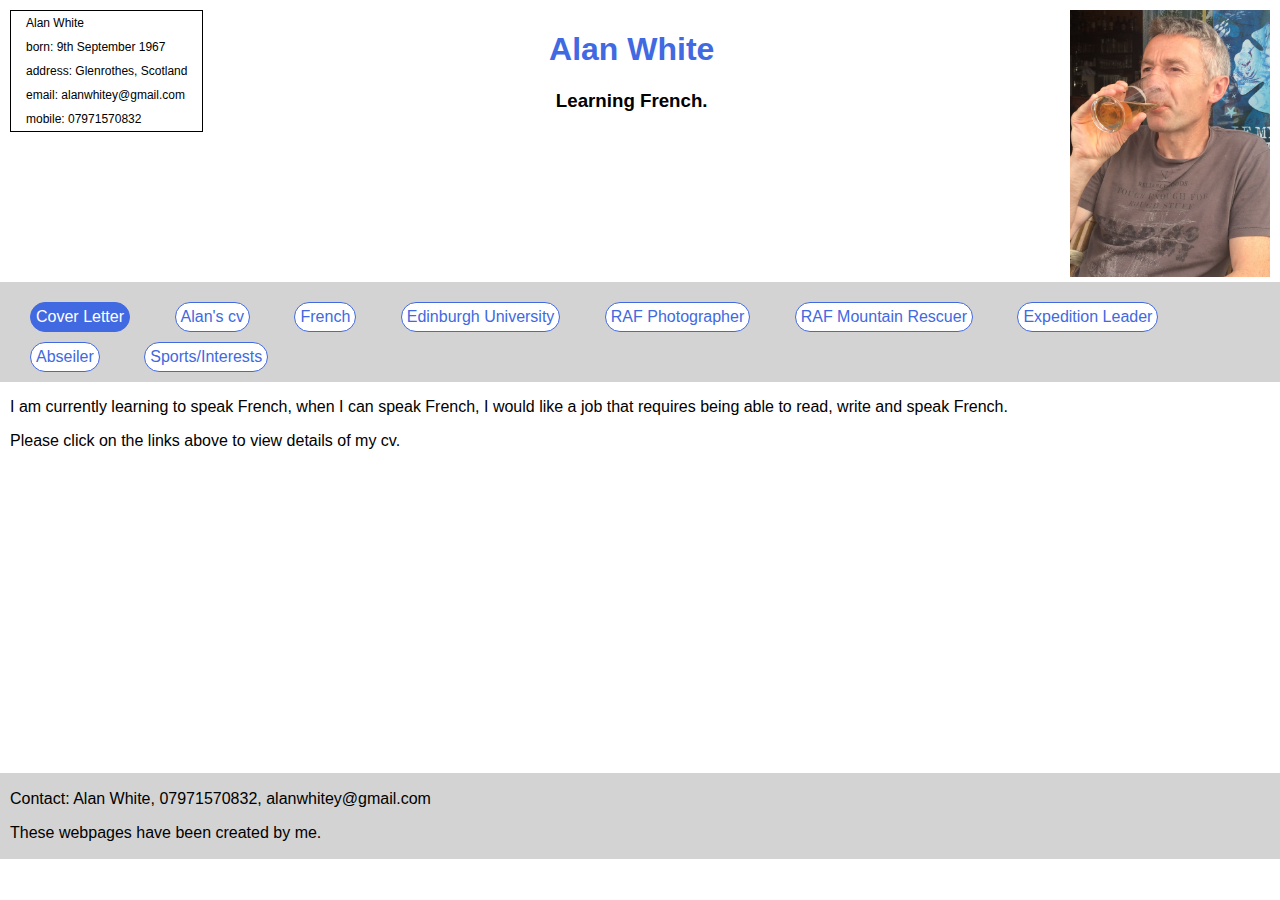
<file: index.html>
<!DOCTYPE html>
<html>

<head>
  <title>Alan's cv, Covering Letter</title>
  <link rel="stylesheet" type="text/css" href="alancv.css">
  <style>
  </style>
  <script>The *script* element is used to define client-side JavaScripts.</script>
  <base https://alan-white.github.io/CV/index.html/>
  <meta charset="UTF-8">
  <meta name="description" content="Alan's cv">
  <meta name="keywords" content="">
  <meta name="author" content="Alan White">
  <meta name="viewport" content="width=device-width, initial-scale=1.0">
  <meta http-equiv="refresh" content="30">
</head>

<body>

<header>
  <ul>
    <li>Alan White</li>
    <li>born: 9th September 1967</li>
    <li>address: Glenrothes, Scotland</li>
    <li>email: alanwhitey@gmail.com</li>
    <li>mobile: 07971570832</li>
  </ul>

  <img src="alanphoto.jpg" alt="photo of Alan" style="width:200px; height:auto;"/>

  <h1>Alan White</h1>

  <h3>Learning French.</h3>

</header>


  <nav>
    <a class="active" href="index.html" target="_self">Cover Letter</a>
    <a href="alancv.html" target="_self">Alan's cv</a>
    <a href="french.html" target="_self">French</a>
    <a href="EdinburghUniversity.html" target="_self">Edinburgh University</a>
    <a href="RAFPhotographer.html" target="_self">RAF Photographer</a>
    <a href="RAFMRT.html" target="_self">RAF Mountain Rescuer</a>
    <a href="ExpeditionLeader.html" target="_self">Expedition Leader</a>
    <a href="abseiler.html" target="_self">Abseiler</a>
    <a href="SportsInterests.html" target="_self">Sports/Interests</a>
  </nav>

<p>I am currently learning to speak French, when I can speak French, I would like a job that requires being able to read, write and speak French.</p>
<p style="height:325px;">Please click on the links above to view details of my cv. </p>

<footer>
  <p>Contact: Alan White, 07971570832, alanwhitey@gmail.com</p>
  <p> These webpages have been created by me.</p>
</footer>
</body>
</html>
</file>
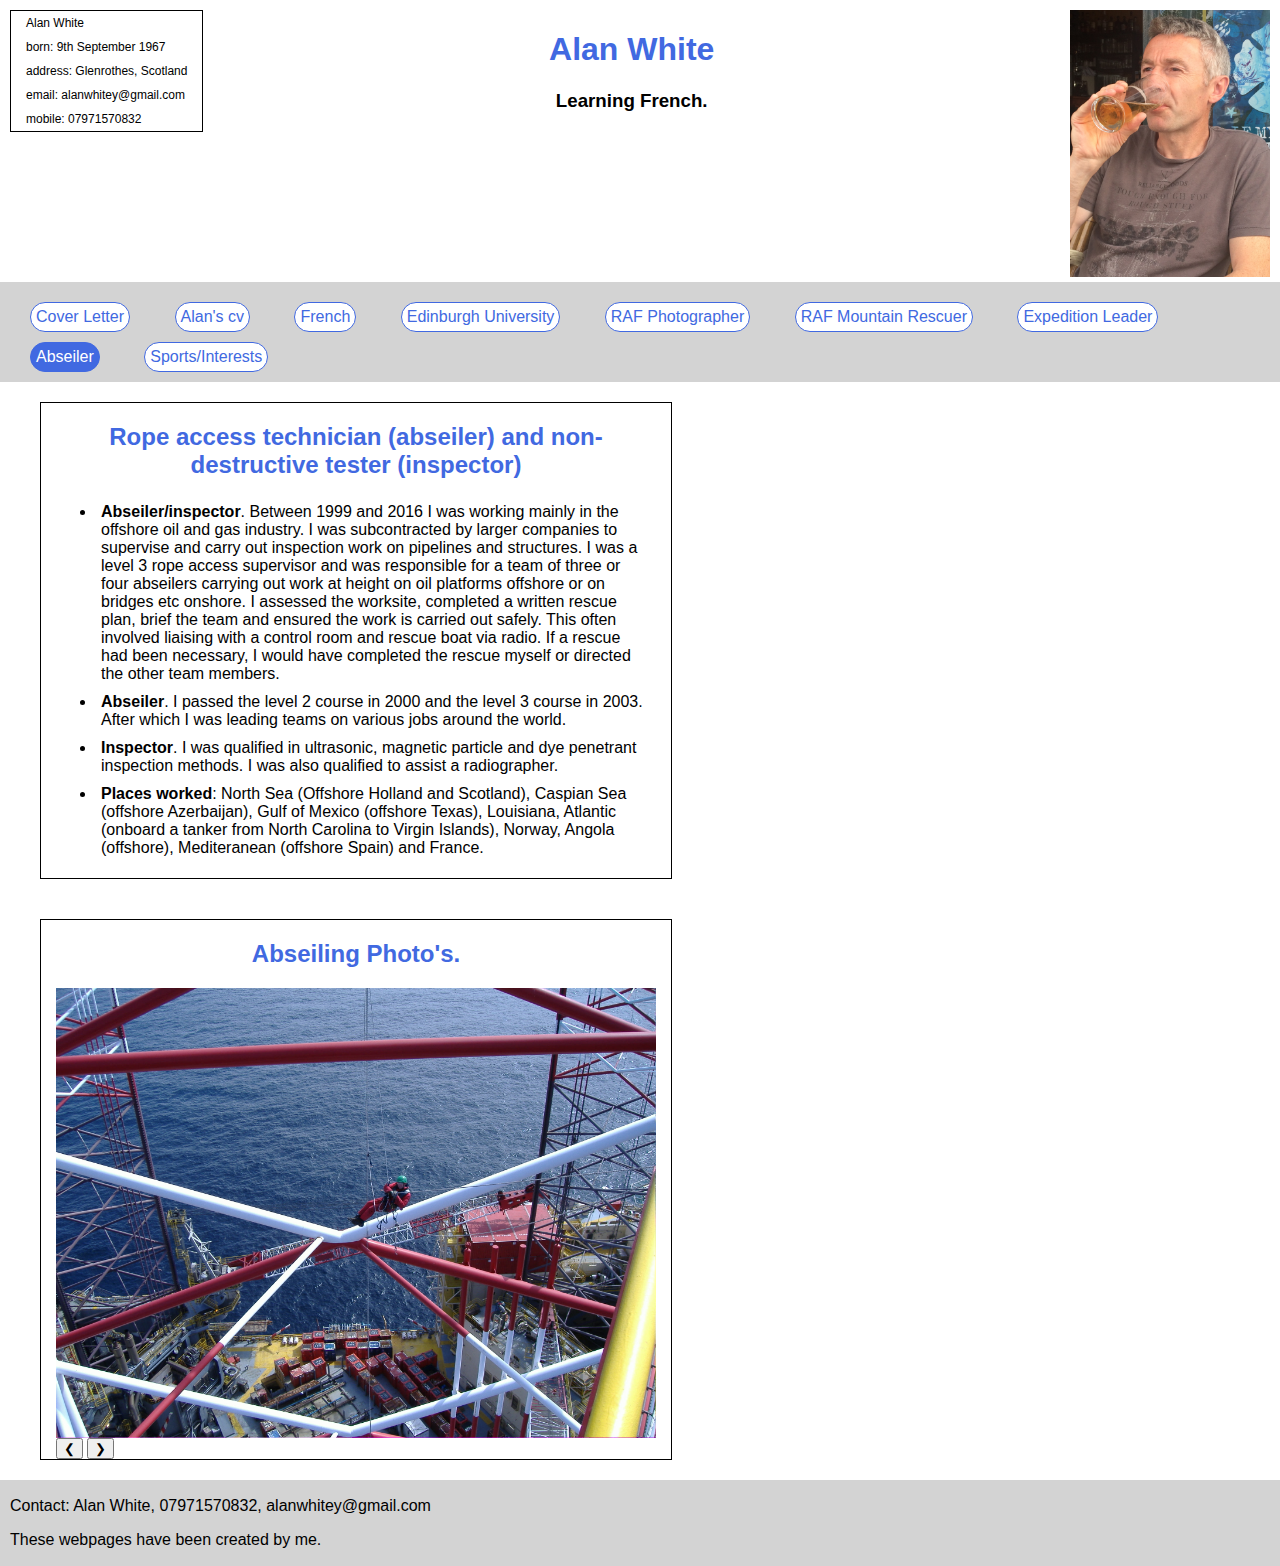
<file: abseiler.html>
<!DOCTYPE html>
<html>

<head>
  <title>Alan's cv, Abseiler</title>
  <link rel="stylesheet" type="text/css" href="alancv.css">
  <style>
  </style>
  <script>The *script* element is used to define client-side JavaScripts.</script>
  <base https://alan-white.github.io/CV/index.html/>
  <meta charset="UTF-8">
  <meta name="description" content="Alan's cv">
  <meta name="keywords" content="">
  <meta name="author" content="Alan White">
  <meta name="viewport" content="width=device-width, initial-scale=1.0">
  <meta http-equiv="refresh" content="30">
</head>

<body>

<header>
  <ul>
    <li>Alan White</li>
    <li>born: 9th September 1967</li>
    <li>address: Glenrothes, Scotland</li>
    <li>email: alanwhitey@gmail.com</li>
    <li>mobile: 07971570832</li>
  </ul>

  <img src="alanphoto.jpg" alt="photo of Alan" style="width:200px; height:auto;"/>

  <h1>Alan White</h1>

  <h3>Learning French.</h3>

</header>


  <nav>
    <a href="index.html" target="_self">Cover Letter</a>
    <a href="alancv.html" target="_self">Alan's cv</a>
    <a href="french.html" target="_self">French</a>
    <a href="EdinburghUniversity.html" target="_self">Edinburgh University</a>
    <a href="RAFPhotographer.html" target="_self">RAF Photographer</a>
    <a href="RAFMRT.html" target="_self">RAF Mountain Rescuer</a>
    <a href="ExpeditionLeader.html" target="_self">Expedition Leader</a>
    <a class="active" href="abseiler.html" target="_self">Abseiler</a>
    <a href="SportsInterests.html" target="_self">Sports/Interests</a>
  </nav>

<div class=rwd>
<h2>Rope access technician (abseiler) and non-destructive tester (inspector)</h2>

  <ul>
    <li><b>Abseiler/inspector</b>.  Between 1999 and 2016 I was working mainly in the offshore oil and gas industry.  I was subcontracted by larger companies to supervise and carry out inspection work on pipelines and structures.
I was a level 3 rope access supervisor and was responsible for a team of three or four abseilers carrying out work at height on oil platforms offshore or on bridges etc onshore.  I assessed the worksite, completed a written rescue plan, brief the team and ensured the work is carried out safely.  This often involved liaising with a control room and rescue boat via radio.  If a rescue had been necessary, I would have completed the rescue myself or directed the other team members.</li>
    <li><b>Abseiler</b>.  I passed the level 2 course in 2000 and the level 3 course in 2003.  After which I was leading teams on various jobs around the world.</li>
    <li><b>Inspector</b>. I was qualified in ultrasonic, magnetic particle and dye penetrant inspection methods.  I was also qualified to assist a radiographer.</li>
    <li><b>Places worked</b>: North Sea (Offshore Holland and Scotland), Caspian Sea (offshore Azerbaijan), Gulf of Mexico (offshore Texas), Louisiana, Atlantic (onboard a tanker from North Carolina to Virgin Islands), Norway, Angola (offshore), Mediteranean (offshore Spain) and France.</li>
  </ul>
</div>

<div class=rwd>
<h2>Abseiling Photo's.</h2>

<div>
  <img class="mySlides" src="abs1.jpg" style="width:100%">
  <img class="mySlides" src="abs2.jpg" style="width:100%">
  <img class="mySlides" src="abs3.jpg" style="width:100%">
  <img class="mySlides" src="abs4.jpg" style="width:100%">
  <img class="mySlides" src="abs5.jpg" style="width:100%">

  <button class="w3-button w3-black w3-display-left" onclick="plusDivs(-1)">&#10094;</button>
  <button class="w3-button w3-black w3-display-right" onclick="plusDivs(1)">&#10095;</button>
</div>

<script>
var slideIndex = 1;
showDivs(slideIndex);

function plusDivs(n) {
  showDivs(slideIndex += n);
}

function showDivs(n) {
  var i;
  var x = document.getElementsByClassName("mySlides");
  if (n > x.length) {slideIndex = 1}
  if (n < 1) {slideIndex = x.length}
  for (i = 0; i < x.length; i++) {
     x[i].style.display = "none";
  }
  x[slideIndex-1].style.display = "block";
}
</script>
</div>

<footer>
  <p>Contact: Alan White, 07971570832, alanwhitey@gmail.com</p>
  <p> These webpages have been created by me.</p>
</footer>
</body>
</html>
</file>
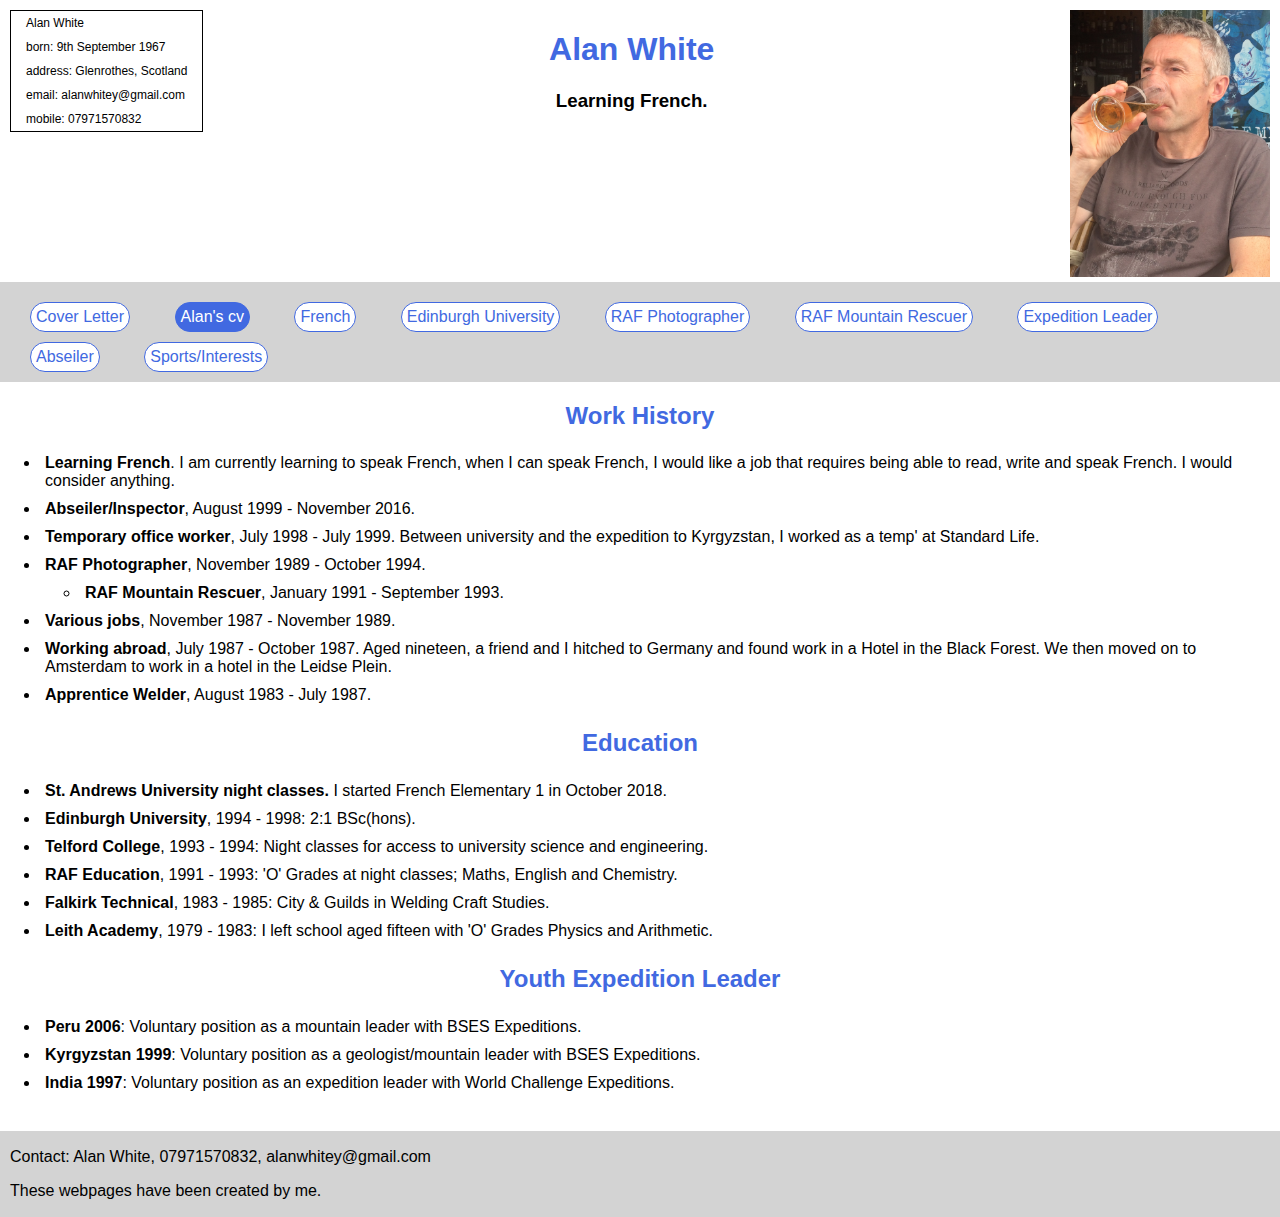
<file: alancv.html>
<!DOCTYPE html>
<html>

<head>
  <title>Alan's cv</title>
  <link rel="stylesheet" type="text/css" href="alancv.css">
  <style>
  </style>
  <script>The *script* element is used to define client-side JavaScripts.</script>
  <base https://alan-white.github.io/CV/index.html/>
  <meta charset="UTF-8">
  <meta name="description" content="Alan's cv">
  <meta name="keywords" content="">
  <meta name="author" content="Alan White">
  <meta name="viewport" content="width=device-width, initial-scale=1.0">
  <meta http-equiv="refresh" content="30">
</head>

<body>

<header>
  <ul>
    <li>Alan White</li>
    <li>born: 9th September 1967</li>
    <li>address: Glenrothes, Scotland</li>
    <li>email: alanwhitey@gmail.com</li>
    <li>mobile: 07971570832</li>
  </ul>

  <img src="alanphoto.jpg" alt="photo of Alan" style="width:200px; height:auto;"/>

  <h1>Alan White</h1>

  <h3>Learning French.</h3>

</header>


  <nav>
    <a href="index.html" target="_self">Cover Letter</a>
    <a class="active" href="alancv.html" target="_self">Alan's cv</a>
    <a href="french.html" target="_self">French</a>
    <a href="EdinburghUniversity.html" target="_self">Edinburgh University</a>
    <a href="RAFPhotographer.html" target="_self">RAF Photographer</a>
    <a href="RAFMRT.html" target="_self">RAF Mountain Rescuer</a>
    <a href="ExpeditionLeader.html" target="_self">Expedition Leader</a>
    <a href="abseiler.html" target="_self">Abseiler</a>
    <a href="SportsInterests.html" target="_self">Sports/Interests</a>
  </nav>

<h2>Work History</h2>

  <ul>
    <li><b>Learning French</b>. I am currently learning to speak French, when I can speak French, I would like a job that requires being able to read, write and speak French. I would consider anything.</li>
    <li><b>Abseiler/Inspector</b>, August 1999 - November 2016.</li>
    <li><b>Temporary office worker</b>, July 1998 - July 1999.  Between university and the expedition to Kyrgyzstan, I worked as a temp' at Standard Life.</li>
    <li><b>RAF Photographer</b>, November 1989 - October 1994.</li>
      <ul>
        <li><b>RAF Mountain Rescuer</b>, January 1991 - September 1993.</li>
      </ul>
    <li><b>Various jobs</b>, November 1987 - November 1989.</li>
    <li><b>Working abroad</b>, July 1987 - October 1987. Aged nineteen, a friend and I hitched to Germany and found work in a Hotel in the Black Forest.  We then moved on to Amsterdam to work in a hotel in the Leidse Plein.</li>
    <li><b>Apprentice Welder</b>, August 1983 - July 1987.</li>
  </ul>

<h2>Education</h2>

  <ul>
    <li><b>St. Andrews University night classes.</b> I started French Elementary 1 in October 2018.</li>
    <li><b>Edinburgh University</b>, 1994 - 1998: 2:1 BSc(hons).</li>
    <li><b>Telford College</b>, 1993 - 1994: Night classes for access to university science and engineering.</li>
    <li><b>RAF Education</b>, 1991 - 1993: 'O' Grades at night classes; Maths, English and Chemistry.</li>
    <li><b>Falkirk Technical</b>, 1983 - 1985: City & Guilds in Welding Craft Studies.</li>
    <li><b>Leith Academy</b>, 1979 - 1983:  I left school aged fifteen with 'O' Grades Physics and Arithmetic.</li>
  </ul>

<h2>Youth Expedition Leader</h2>

  <ul>
    <li><b>Peru 2006</b>: Voluntary position as a mountain leader with BSES Expeditions.</li>
    <li><b>Kyrgyzstan 1999</b>: Voluntary position as a geologist/mountain leader with BSES Expeditions.</li>
    <li><b>India 1997</b>: Voluntary position as an expedition leader with World Challenge Expeditions.</li>
  </ul>

<br/>

<footer>
  <p>Contact: Alan White, 07971570832, alanwhitey@gmail.com</p>
  <p> These webpages have been created by me.</p>
</footer>
</body>
</html>
</file>
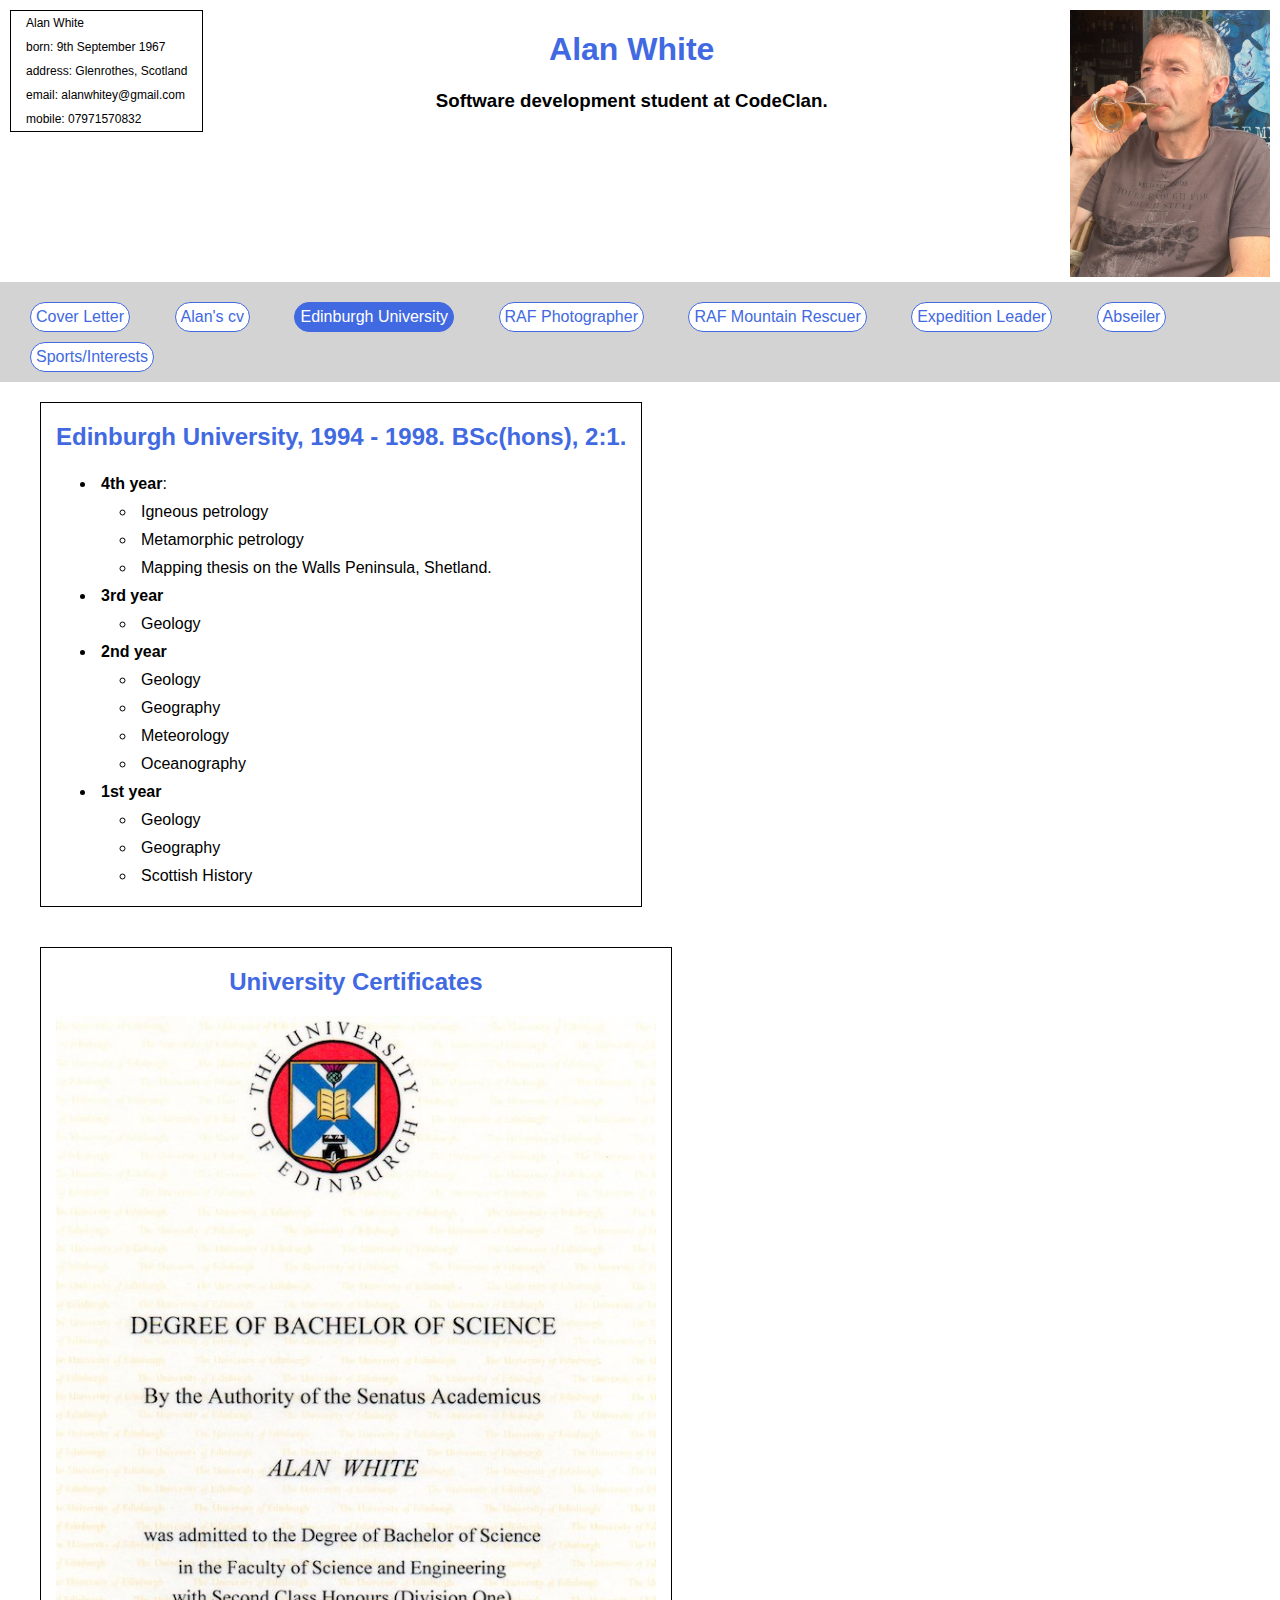
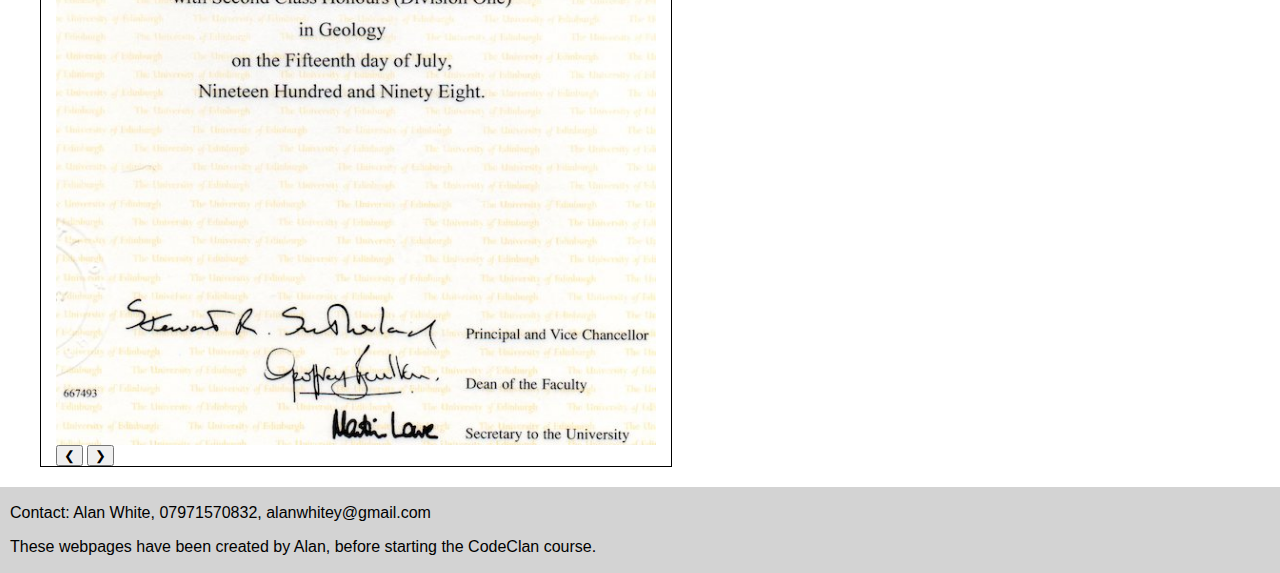
<file: EdinburghUniversity.html>
<!DOCTYPE html>
<html>

<head>
  <title>Alan's cv, Edinburgh University</title>
  <link rel="stylesheet" type="text/css" href="alancv.css">
  <style>

  </style>
  <script>The *script* element is used to define client-side JavaScripts.</script>
  <base https://alan-white.github.io/CV/index.html/>
  <meta charset="UTF-8">
  <meta name="description" content="Alan's cv / Edinburgh University">
  <meta name="keywords" content="HTML,CSS,XML,JavaScript,Alan">
  <meta name="author" content="Alan White">
  <meta name="viewport" content="width=device-width, initial-scale=1.0">
  <meta http-equiv="refresh" content="30">
</head>

<body>

<header>
  <ul>
    <li>Alan White</li>
    <li>born: 9th September 1967</li>
    <li>address: Glenrothes, Scotland</li>
    <li>email: alanwhitey@gmail.com</li>
    <li>mobile: 07971570832</li>
  </ul>

  <img src="alanphoto.jpg" alt="photo of Alan" style="width:200px; height:auto;"/>

  <h1>Alan White</h1>

  <h3>Software development student at CodeClan.</h3>

</header>


<nav>
    <a href="index.html" target="_self">Cover Letter</a>
    <a href="alancv.html" target="_self">Alan's cv</a>
    <a class="active" href="EdinburghUniversity.html" target="_self">Edinburgh University</a>
    <a href="RAFPhotographer.html" target="_self">RAF Photographer</a>
    <a href="RAFMRT.html" target="_self">RAF Mountain Rescuer</a>
    <a href="ExpeditionLeader.html" target="_self">Expedition Leader</a>
    <a href="abseiler.html" target="_self">Abseiler</a>
    <a href="SportsInterests.html" target="_self">Sports/Interests</a>

</nav>

<div class=rwd>
<h2>Edinburgh University, 1994 - 1998.  BSc(hons), 2:1.</h2>

  <ul>
    <li><b>4th year</b>:</li>
      <ul>
        <li>Igneous petrology</li>
        <li>Metamorphic petrology</li>
        <li>Mapping thesis on the Walls Peninsula, Shetland.</li>
      </ul>
    <li><b>3rd year</b></li>
      <ul>
        <li>Geology</li>
      </ul>

    <li><b>2nd year</b></li>
      <ul>
        <li>Geology</li>
        <li>Geography</li>
        <li>Meteorology</li>
        <li>Oceanography</li>
      </ul>
    <li><b>1st year</b></li>
      <ul>
        <li>Geology</li>
        <li>Geography</li>
        <li>Scottish History</li>
      </ul>
  </ul>
</div>

<div class=rwd>
<h2>University Certificates</h2>

<div>
  <img class="mySlides" src="GeologyDegree.jpg" style="width:100%">
  <img class="mySlides" src="AccessUni.jpg" style="width:100%">

  <button class="w3-button w3-black w3-display-left" onclick="plusDivs(-1)">&#10094;</button>
  <button class="w3-button w3-black w3-display-right" onclick="plusDivs(1)">&#10095;</button>
</div>

<script>
var slideIndex = 1;
showDivs(slideIndex);

function plusDivs(n) {
  showDivs(slideIndex += n);
}

function showDivs(n) {
  var i;
  var x = document.getElementsByClassName("mySlides");
  if (n > x.length) {slideIndex = 1}
  if (n < 1) {slideIndex = x.length}
  for (i = 0; i < x.length; i++) {
     x[i].style.display = "none";
  }
  x[slideIndex-1].style.display = "block";
}
</script>
</div>

<br/>

<footer style="clear: left;">
  <p>Contact: Alan White, 07971570832, alanwhitey@gmail.com</p>
  <p> These webpages have been created by Alan, before starting the CodeClan course.</p>
</footer>
</body>
</html>
</file>
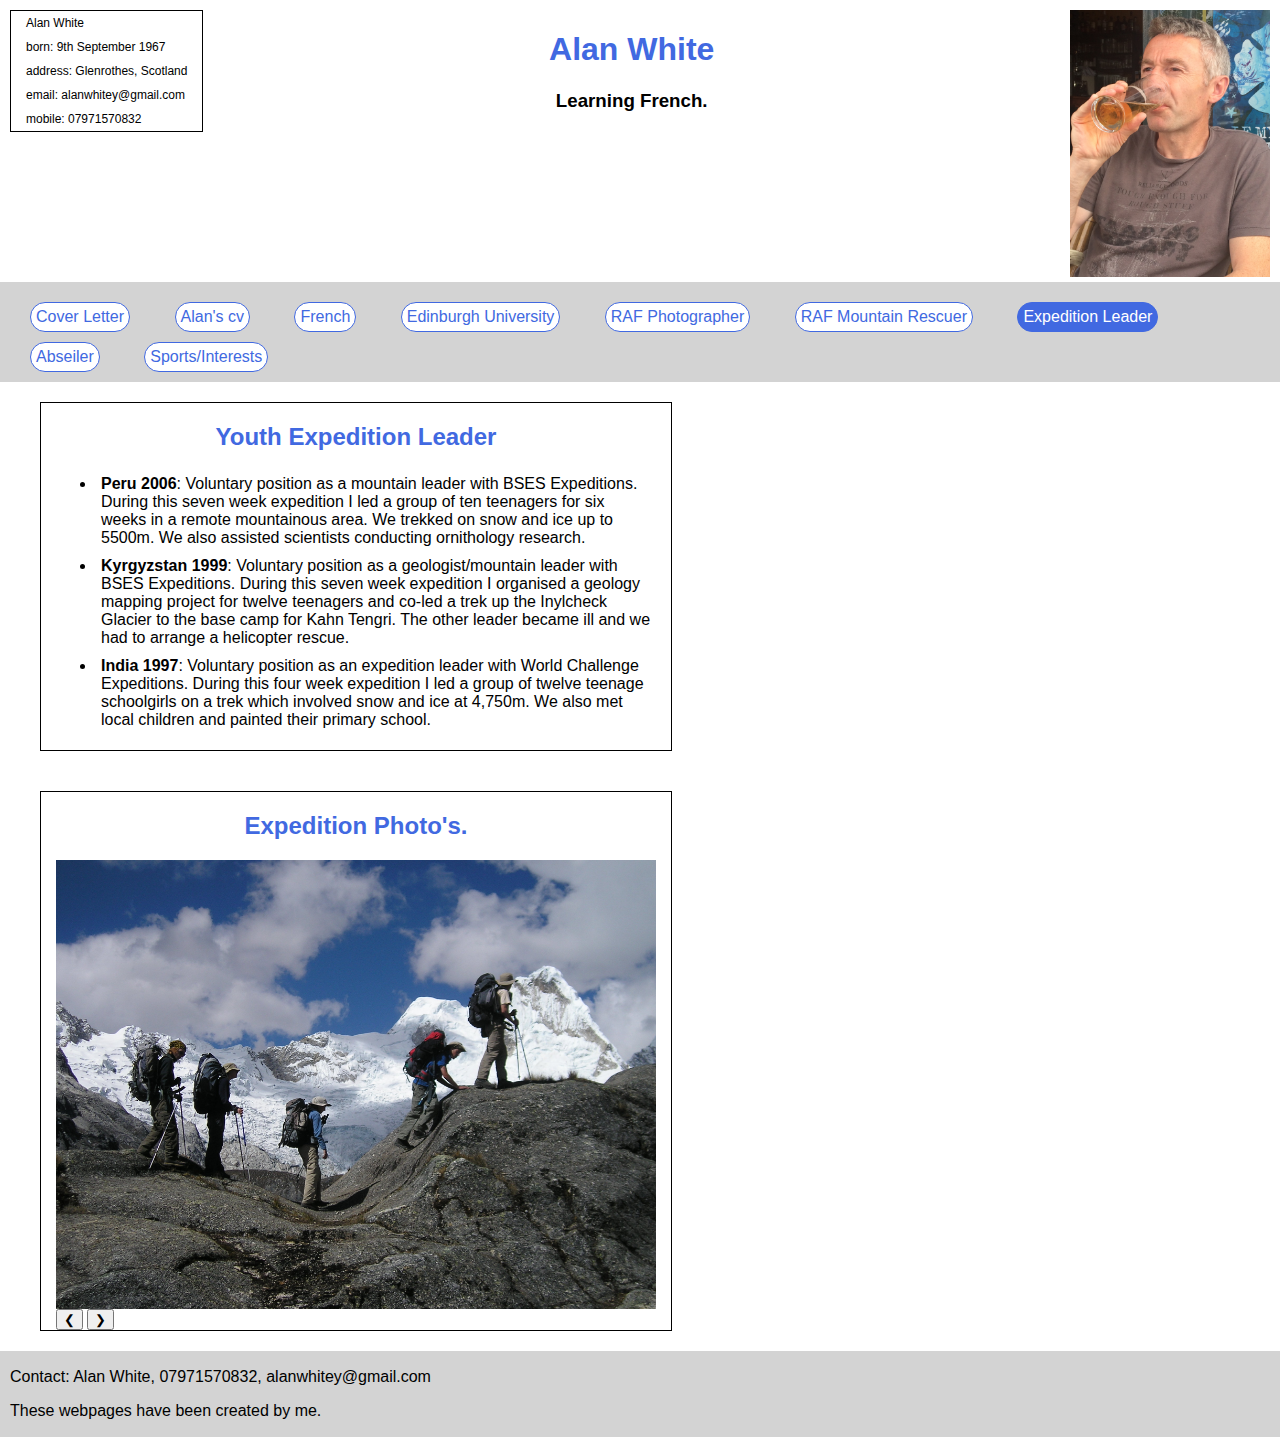
<file: ExpeditionLeader.html>
<!DOCTYPE html>
<html>

<head>
  <title>Alan's cv, Expedition Leader</title>
  <link rel="stylesheet" type="text/css" href="alancv.css">
  <style>
  </style>
  <script>The *script* element is used to define client-side JavaScripts.</script>
  <base https://alan-white.github.io/CV/index.html/>
  <meta charset="UTF-8">
  <meta name="description" content="Alan's notes from W3Schools HTML tutorial">
  <meta name="keywords" content="HTML,CSS,XML,JavaScript,Alan">
  <meta name="author" content="Alan White">
  <meta name="viewport" content="width=device-width, initial-scale=1.0">
  <meta http-equiv="refresh" content="30">
</head>

<body>

<header>
  <ul>
    <li>Alan White</li>
    <li>born: 9th September 1967</li>
    <li>address: Glenrothes, Scotland</li>
    <li>email: alanwhitey@gmail.com</li>
    <li>mobile: 07971570832</li>
  </ul>

  <img src="alanphoto.jpg" alt="photo of Alan" style="width:200px; height:auto;"/>

  <h1>Alan White</h1>

  <h3>Learning French.</h3>

</header>


  <nav>
    <a href="index.html" target="_self">Cover Letter</a>
    <a href="alancv.html" target="_self">Alan's cv</a>
    <a href="french.html" target="_self">French</a>
    <a href="EdinburghUniversity.html" target="_self">Edinburgh University</a>
    <a href="RAFPhotographer.html" target="_self">RAF Photographer</a>
    <a href="RAFMRT.html" target="_self">RAF Mountain Rescuer</a>
    <a class="active" href="ExpeditionLeader.html" target="_self">Expedition Leader</a>
    <a href="abseiler.html" target="_self">Abseiler</a>
    <a href="SportsInterests.html" target="_self">Sports/Interests</a>
  </nav>

<div class=rwd>
<h2>Youth Expedition Leader</h2>

  <ul>
    <li><b>Peru 2006</b>: Voluntary position as a mountain leader with BSES Expeditions.  During this seven week expedition I led a group of ten teenagers for six weeks in a remote mountainous area.  We trekked on snow and ice up to 5500m.  We also assisted scientists conducting ornithology research.</li>
    <li><b>Kyrgyzstan 1999</b>: Voluntary position as a geologist/mountain leader with BSES Expeditions.  During this seven week expedition I organised a geology mapping project for twelve teenagers and co-led a trek up the Inylcheck Glacier to the base camp for Kahn Tengri.  The other leader became ill and we had to arrange a helicopter rescue.</li>
    <li><b>India 1997</b>: Voluntary position as an expedition leader with World Challenge Expeditions.  During this four week expedition I led a group of twelve teenage schoolgirls on a trek which involved snow and ice at 4,750m.  We also met local children and painted their primary school.</li>
  </ul>
</div>

<div class=rwd>
<h2>Expedition Photo's.</h2>

<div>
  <img class="mySlides" src="peru1.jpg" style="width:100%">
  <img class="mySlides" src="india1.jpg" style="width:100%">
  <img class="mySlides" src="india3.jpg" style="width:100%">
  <img class="mySlides" src="kyrg8.jpg" style="width:100%">
  <img class="mySlides" src="peru11.jpg" style="width:100%">
  <img class="mySlides" src="india4.jpg" style="width:100%">
  <img class="mySlides" src="peru3.jpg" style="width:100%">
  <img class="mySlides" src="india2.jpg" style="width:100%">
  <img class="mySlides" src="kyrg2.jpg" style="width:100%">
  <img class="mySlides" src="peru2.jpg" style="width:100%">
  <img class="mySlides" src="peru4.jpg" style="width:100%">
  <img class="mySlides" src="peru5.jpg" style="width:100%">
  <img class="mySlides" src="peru6.jpg" style="width:100%">
  <img class="mySlides" src="peru7.jpg" style="width:100%">
  <img class="mySlides" src="peru8.jpg" style="width:100%">
  <img class="mySlides" src="peru9.jpg" style="width:100%">
  <img class="mySlides" src="peru10.jpg" style="width:100%">
  <img class="mySlides" src="peru12.jpg" style="width:100%">
  <img class="mySlides" src="peru14.jpg" style="width:100%">
  <img class="mySlides" src="peru15.jpg" style="width:100%">
  <img class="mySlides" src="peru16.jpg" style="width:100%">

  <button class="w3-button w3-black w3-display-left" onclick="plusDivs(-1)">&#10094;</button>
  <button class="w3-button w3-black w3-display-right" onclick="plusDivs(1)">&#10095;</button>
</div>

<script>
var slideIndex = 1;
showDivs(slideIndex);

function plusDivs(n) {
  showDivs(slideIndex += n);
}

function showDivs(n) {
  var i;
  var x = document.getElementsByClassName("mySlides");
  if (n > x.length) {slideIndex = 1}
  if (n < 1) {slideIndex = x.length}
  for (i = 0; i < x.length; i++) {
     x[i].style.display = "none";
  }
  x[slideIndex-1].style.display = "block";
}
</script>
</div>


<footer>
  <p>Contact: Alan White, 07971570832, alanwhitey@gmail.com</p>
  <p> These webpages have been created by me.</p>
</footer>
</body>
</html>
</file>
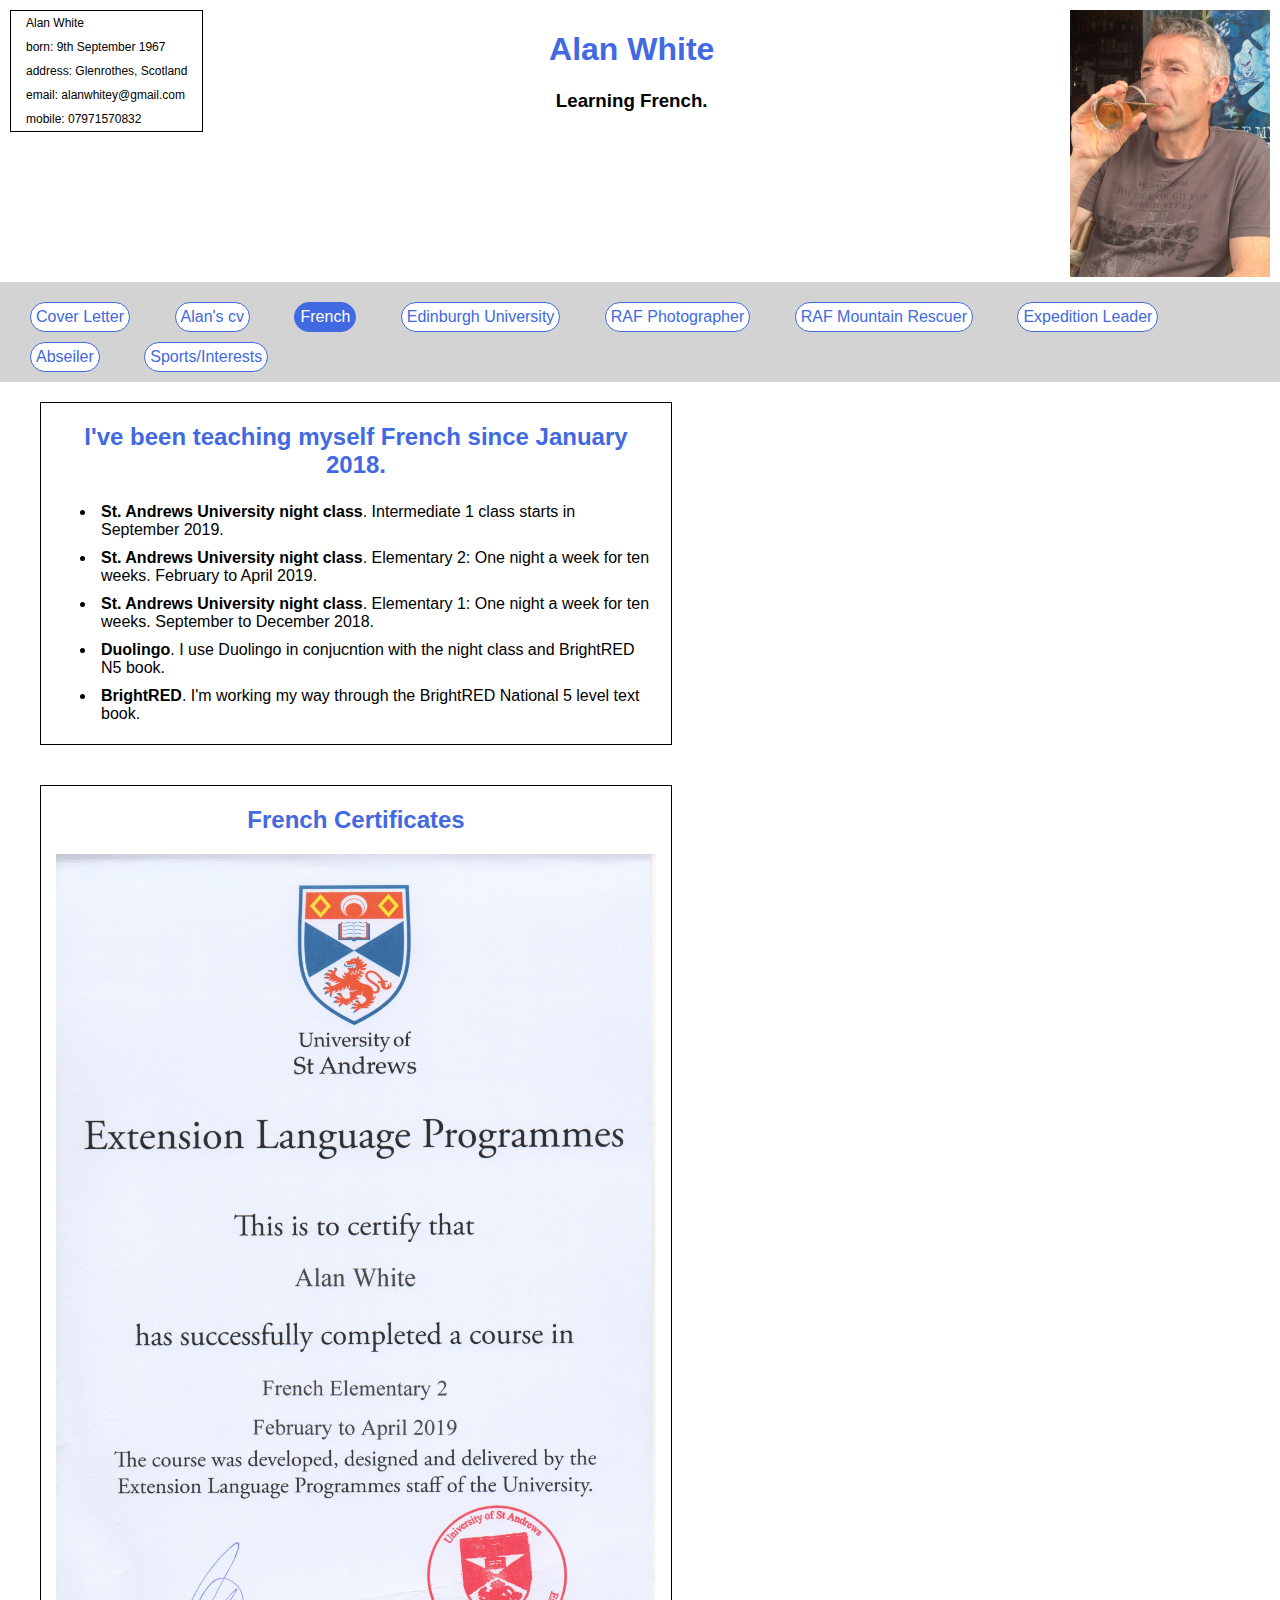
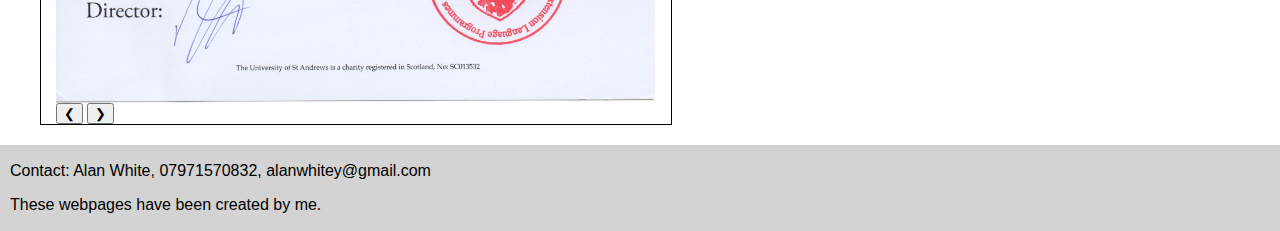
<file: french.html>
<!DOCTYPE html>
<html>

<head>
  <title>Alan's cv, Abseiler</title>
  <link rel="stylesheet" type="text/css" href="alancv.css">
  <style>
  </style>
  <script>The *script* element is used to define client-side JavaScripts.</script>
  <base https://alan-white.github.io/CV/index.html/>
  <meta charset="UTF-8">
  <meta name="description" content="Alan's cv">
  <meta name="keywords" content="">
  <meta name="author" content="Alan White">
  <meta name="viewport" content="width=device-width, initial-scale=1.0">
  <meta http-equiv="refresh" content="30">
</head>

<body>

<header>
  <ul>
    <li>Alan White</li>
    <li>born: 9th September 1967</li>
    <li>address: Glenrothes, Scotland</li>
    <li>email: alanwhitey@gmail.com</li>
    <li>mobile: 07971570832</li>
  </ul>

  <img src="alanphoto.jpg" alt="photo of Alan" style="width:200px; height:auto;"/>

  <h1>Alan White</h1>

  <h3>Learning French.</h3>

</header>


  <nav>
    <a href="index.html" target="_self">Cover Letter</a>
    <a href="alancv.html" target="_self">Alan's cv</a>
    <a class="active" href="french.html" target="_self">French</a>
    <a href="EdinburghUniversity.html" target="_self">Edinburgh University</a>
    <a href="RAFPhotographer.html" target="_self">RAF Photographer</a>
    <a href="RAFMRT.html" target="_self">RAF Mountain Rescuer</a>
    <a href="ExpeditionLeader.html" target="_self">Expedition Leader</a>
    <a href="abseiler.html" target="_self">Abseiler</a>
    <a href="SportsInterests.html" target="_self">Sports/Interests</a>
  </nav>

<div class=rwd>
<h2>I've been teaching myself French since January 2018.</h2>

  <ul>
    <li><b>St. Andrews University night class</b>.  Intermediate 1 class starts in September 2019.</li>
    <li><b>St. Andrews University night class</b>.  Elementary 2: One night a week for ten weeks. February to April 2019.</li>

    <li><b>St. Andrews University night class</b>.  Elementary 1: One night a week for ten weeks. September to December 2018.</li>
    
    <li><b>Duolingo</b>. I use Duolingo in conjucntion with the night class and BrightRED N5 book.</li>
    <li><b>BrightRED</b>. I'm working my way through the BrightRED National 5 level text book.</li>
  </ul>
</div>

<div class=rwd>
<h2>French Certificates</h2>
  <img class="mySlides" src="French_Elementary_2.jpg" style="width:100%">
  <img class="mySlides" src="French_Elementary_1.jpg" style="width:100%">
  
  <button class="w3-button w3-black w3-display-left" onclick="plusDivs(-1)">&#10094;</button>
  <button class="w3-button w3-black w3-display-right" onclick="plusDivs(1)">&#10095;</button>
</div>

<script>
var slideIndex = 1;
showDivs(slideIndex);

function plusDivs(n) {
  showDivs(slideIndex += n);
}

function showDivs(n) {
  var i;
  var x = document.getElementsByClassName("mySlides");
  if (n > x.length) {slideIndex = 1}
  if (n < 1) {slideIndex = x.length}
  for (i = 0; i < x.length; i++) {
     x[i].style.display = "none";
  }
  x[slideIndex-1].style.display = "block";
}
</script>
</div>

<footer>
  <p>Contact: Alan White, 07971570832, alanwhitey@gmail.com</p>
  <p> These webpages have been created by me.</p>
</footer>
</body>
</html>
</file>
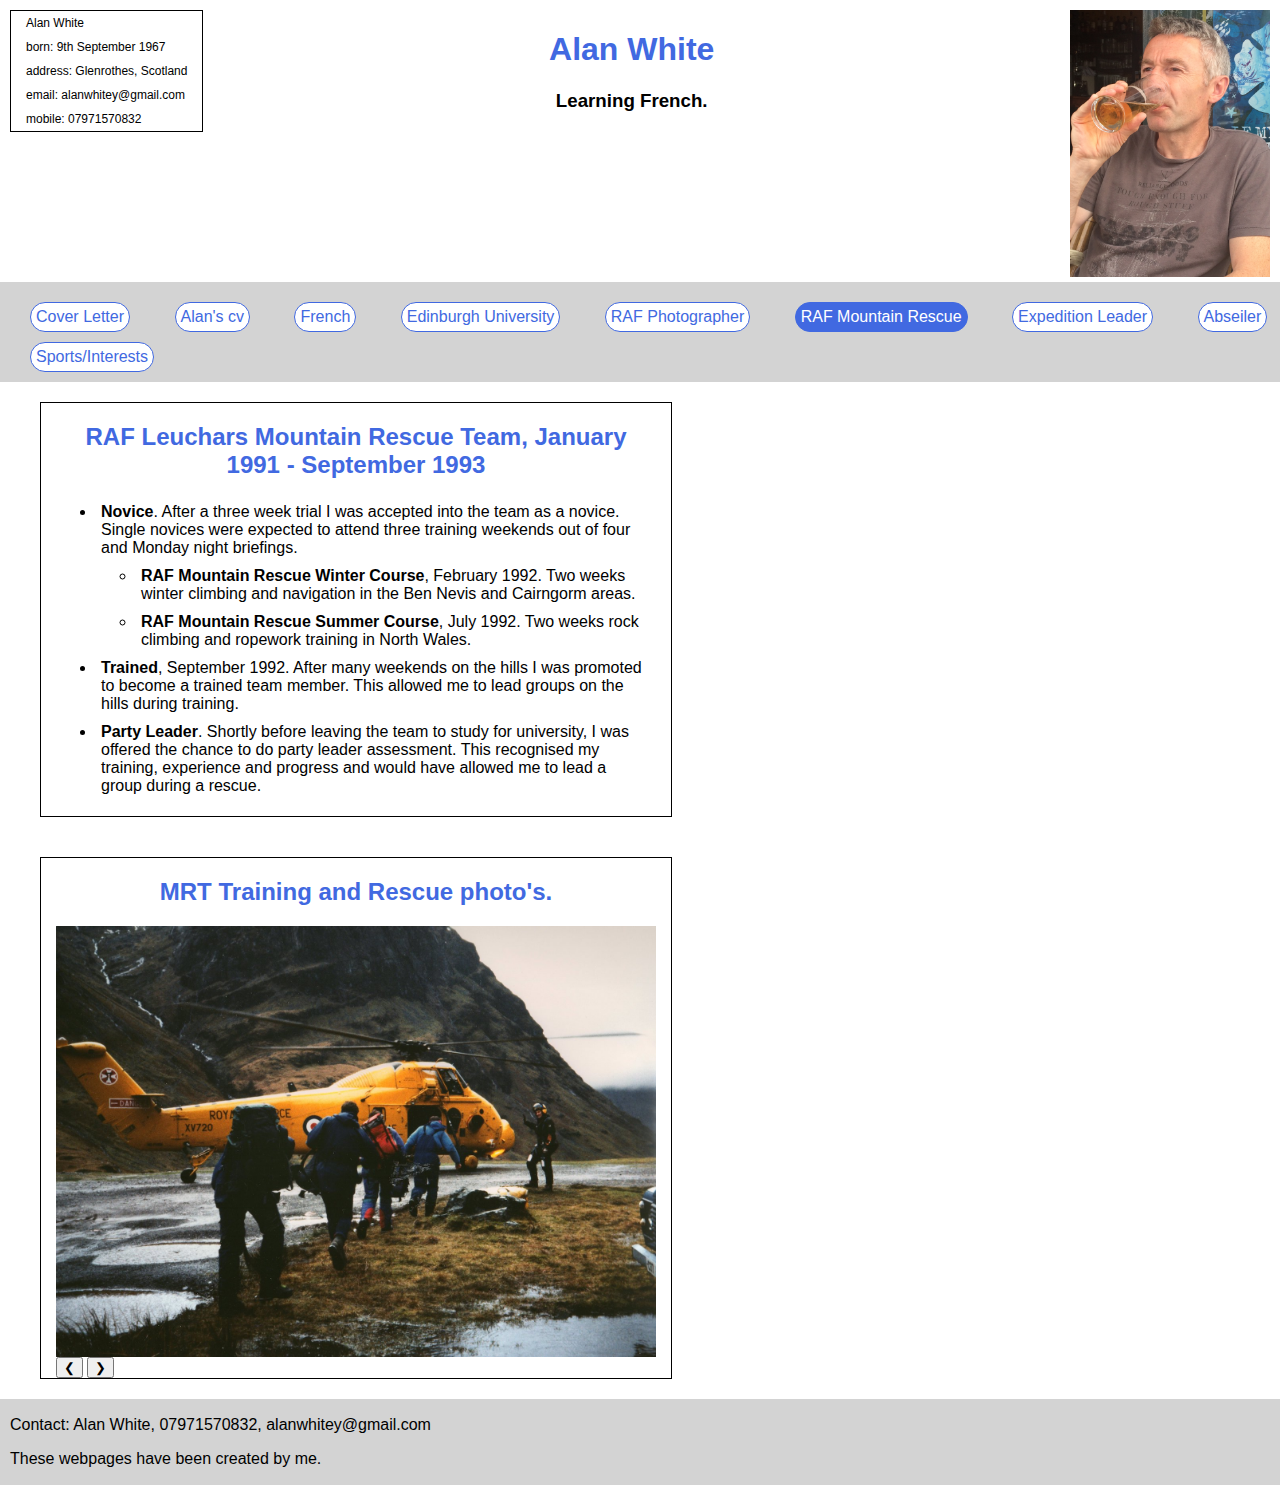
<file: RAFMRT.html>
<!DOCTYPE html>
<html>

<head>
  <title>Alan's cv, RAF Mountain Rescue</title>
  <link rel="stylesheet" type="text/css" href="alancv.css">
  <style>
  </style>
  <script>The *script* element is used to define client-side JavaScripts.</script>
  <base https://alan-white.github.io/CV/index.html/>
  <meta charset="UTF-8">
  <meta name="description" content="Alan's notes from W3Schools HTML tutorial">
  <meta name="keywords" content="HTML,CSS,XML,JavaScript,Alan">
  <meta name="author" content="Alan White">
  <meta name="viewport" content="width=device-width, initial-scale=1.0">
  <meta http-equiv="refresh" content="30">
</head>

<body>

<header>
  <ul>
    <li>Alan White</li>
    <li>born: 9th September 1967</li>
    <li>address: Glenrothes, Scotland</li>
    <li>email: alanwhitey@gmail.com</li>
    <li>mobile: 07971570832</li>
  </ul>

  <img src="alanphoto.jpg" alt="photo of Alan" style="width:200px; height:auto;"/>

  <h1>Alan White</h1>

  <h3>Learning French.</h3>

</header>

  <nav>
    <a href="index.html" target="_self">Cover Letter</a>
    <a href="alancv.html" target="_self">Alan's cv</a>
    <a href="french.html" target="_self">French</a>
    <a href="EdinburghUniversity.html" target="_self">Edinburgh University</a>
    <a href="RAFPhotographer.html" target="_self">RAF Photographer</a>
    <a class="active" href="RAFMRT.html" target="_self">RAF Mountain Rescue</a>
    <a href="ExpeditionLeader.html" target="_self">Expedition Leader</a>
    <a href="abseiler.html" target="_self">Abseiler</a>
    <a href="SportsInterests.html" target="_self">Sports/Interests</a>

  </nav>

<div class=rwd>
<h2>RAF Leuchars Mountain Rescue Team, January 1991 - September 1993</h2>

  <ul>
    <li><b>Novice</b>.  After a three week trial I was accepted into the team as a novice.  Single novices were expected to attend three training weekends out of four and Monday night briefings.</li>
      <ul>
        <li><b>RAF Mountain Rescue Winter Course</b>, February 1992.  Two weeks winter climbing and navigation in the Ben Nevis and Cairngorm areas.</li>
        <li><b>RAF Mountain Rescue Summer Course</b>, July 1992.  Two weeks rock climbing and ropework training in North Wales.</li>
      </ul>
    <li><b>Trained</b>, September 1992.  After many weekends on the hills I was promoted to become a trained team member.  This allowed me to lead groups on the hills during training.</li>
    <li><b>Party Leader</b>.  Shortly before leaving the team to study for university, I was offered the chance to do party leader assessment.  This recognised my training, experience and progress and would have allowed me to lead a group during a rescue.</li>
  </ul>
</div>

<div class=rwd>
<h2>MRT Training and Rescue photo's.</h2>

<div>
  <img class="mySlides" src="MR1.jpg" style="width:100%">
  <img class="mySlides" src="MR1992.jpg" style="width:100%">
  <img class="mySlides" src="MR2.jpg" style="width:100%">
  <img class="mySlides" src="MR3.jpg" style="width:100%">
  <img class="mySlides" src="MR4.jpg" style="width:100%">
  <img class="mySlides" src="MR5.jpg" style="width:100%">
  <img class="mySlides" src="MR6.jpg" style="width:100%">
  <img class="mySlides" src="MR7.jpg" style="width:100%">
  <img class="mySlides" src="MR8.jpg" style="width:100%">

  <button class="w3-button w3-black w3-display-left" onclick="plusDivs(-1)">&#10094;</button>
  <button class="w3-button w3-black w3-display-right" onclick="plusDivs(1)">&#10095;</button>
</div>

<script>
var slideIndex = 1;
showDivs(slideIndex);

function plusDivs(n) {
  showDivs(slideIndex += n);
}

function showDivs(n) {
  var i;
  var x = document.getElementsByClassName("mySlides");
  if (n > x.length) {slideIndex = 1}
  if (n < 1) {slideIndex = x.length}
  for (i = 0; i < x.length; i++) {
     x[i].style.display = "none";
  }
  x[slideIndex-1].style.display = "block";
}
</script>
</div>

<footer>
  <p>Contact: Alan White, 07971570832, alanwhitey@gmail.com</p>
  <p> These webpages have been created by me.</p>
</footer>
</body>
</html>
</file>
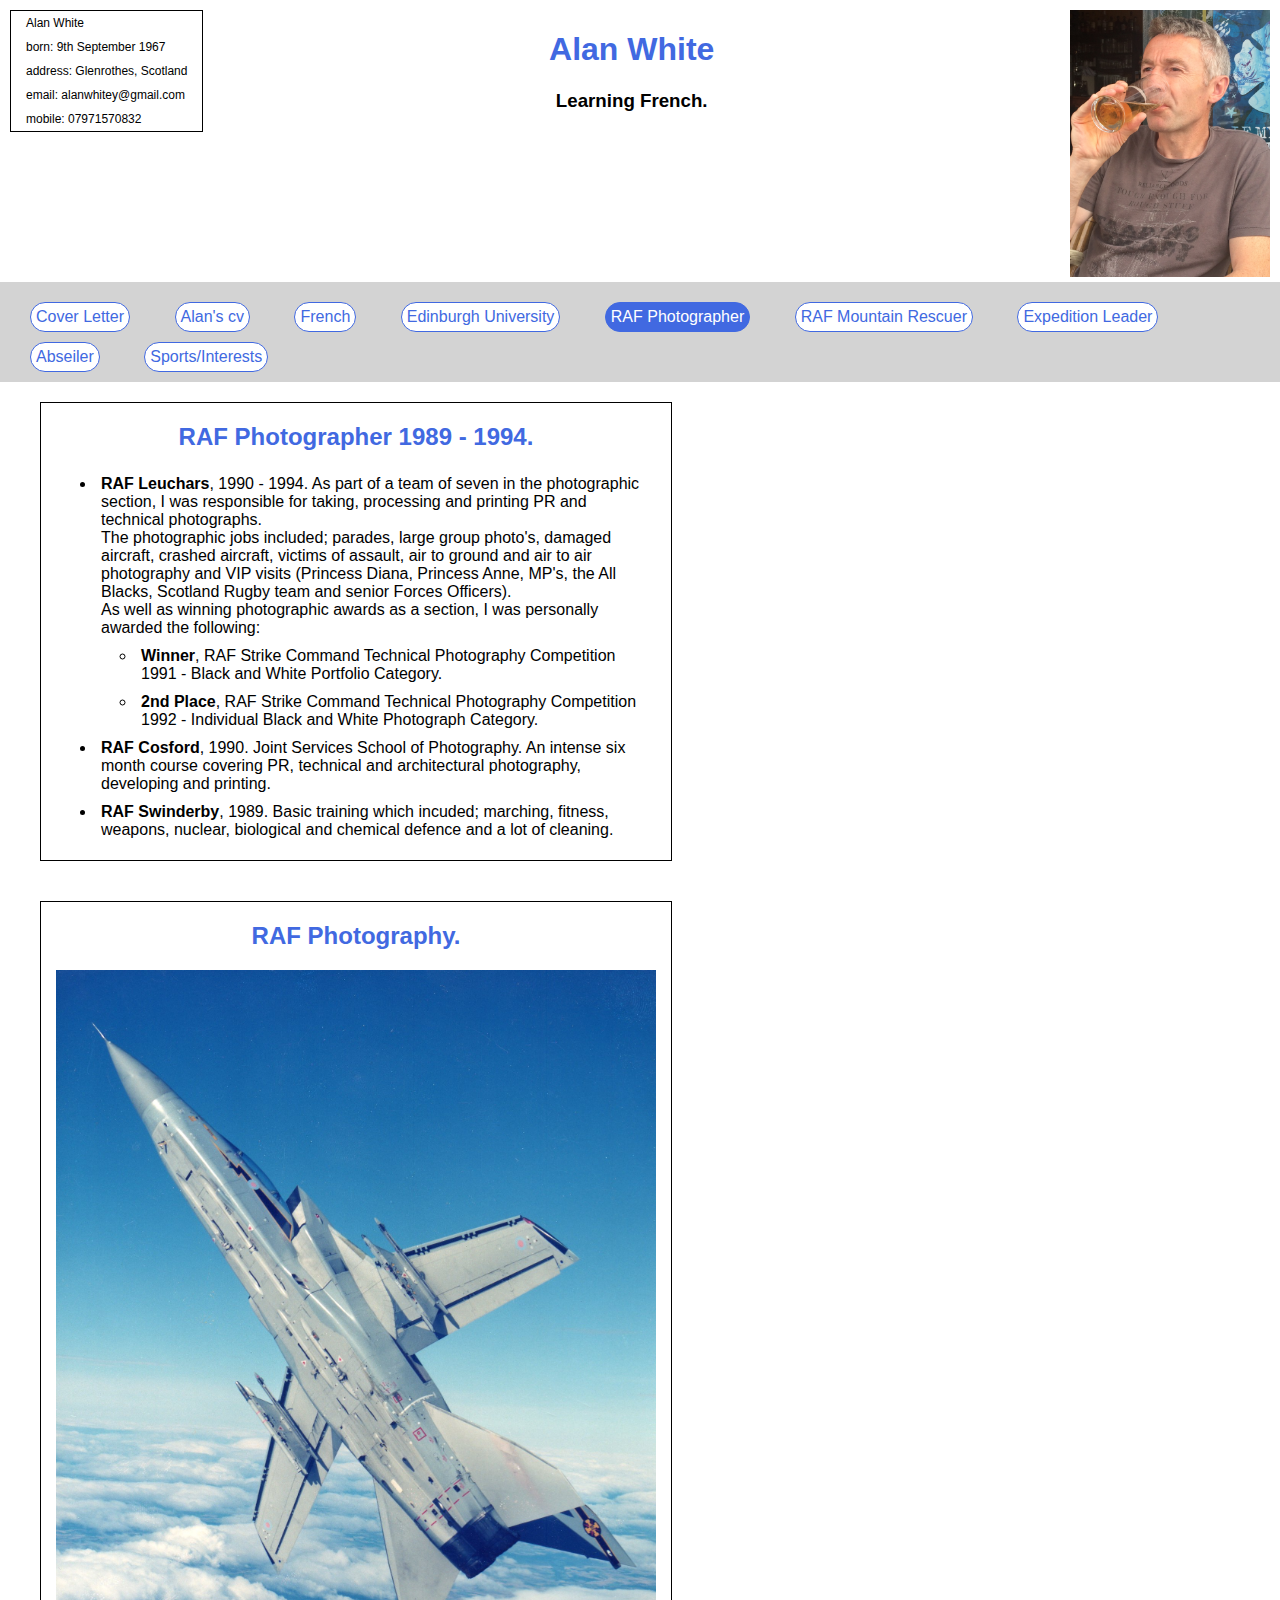
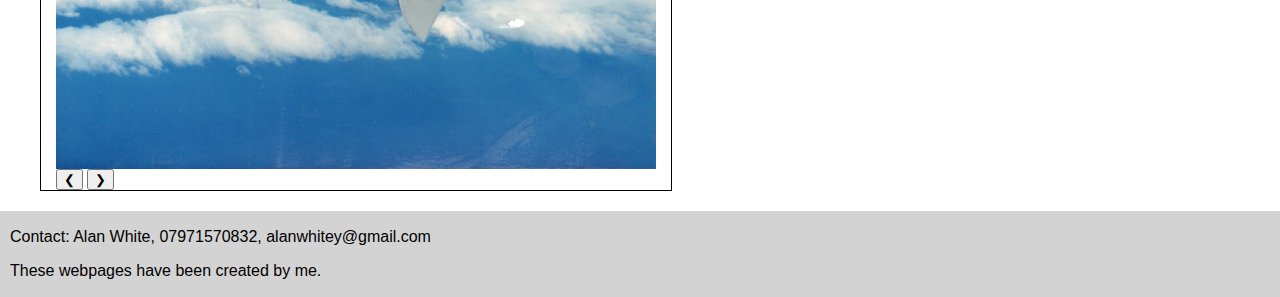
<file: RAFPhotographer.html>
<!DOCTYPE html>
<html>

<head>
  <title>Alan's cv, RAF Photographer</title>
  <link rel="stylesheet" type="text/css" href="alancv.css">
  <style>

  </style>
  <script>The *script* element is used to define client-side JavaScripts.</script>
  <base https://alan-white.github.io/CV/index.html/>
  <meta charset="UTF-8">
  <meta name="description" content="Alan's notes from W3Schools HTML tutorial">
  <meta name="keywords" content="HTML,CSS,XML,JavaScript,Alan">
  <meta name="author" content="Alan White">
  <meta name="viewport" content="width=device-width, initial-scale=1.0">
  <meta http-equiv="refresh" content="30">
</head>

<body>

<header>
  <ul>
    <li>Alan White</li>
    <li>born: 9th September 1967</li>
    <li>address: Glenrothes, Scotland</li>
    <li>email: alanwhitey@gmail.com</li>
    <li>mobile: 07971570832</li>
  </ul>

  <img src="alanphoto.jpg" alt="photo of Alan" style="width:200px; height:auto;"/>

  <h1>Alan White</h1>

  <h3>Learning French.</h3>

</header>

  <nav>
    <a href="index.html" target="_self">Cover Letter</a>
    <a href="alancv.html" target="_self">Alan's cv</a>
    <a href="french.html" target="_self">French</a>
    <a href="EdinburghUniversity.html" target="_self">Edinburgh University</a>
    <a class= "active" href="RAFPhotographer.html" target="_self">RAF Photographer</a>
    <a href="RAFMRT.html" target="_self">RAF Mountain Rescuer</a>
    <a href="ExpeditionLeader.html" target="_self">Expedition Leader</a>
    <a href="abseiler.html" target="_self">Abseiler</a>
    <a href="SportsInterests.html" target="_self">Sports/Interests</a>

  </nav>

<div class=rwd>
<h2>RAF Photographer 1989 - 1994.</h2>
  <p>
  <ul>
    <li><b>RAF Leuchars</b>, 1990 - 1994.  As part of a team of seven in the photographic section,  I was responsible for taking, processing and printing PR and technical photographs.<br/>
    The photographic jobs included; parades, large group photo's, damaged aircraft, crashed aircraft, victims of assault, air to ground and air to air photography and VIP visits (Princess Diana, Princess Anne, MP's, the All Blacks, Scotland Rugby team and senior Forces Officers).<br/>
    As well as winning photographic awards as a section, I was personally awarded the following:</li>
      <ul>
        <li><b>Winner</b>, RAF Strike Command Technical Photography Competition 1991 - Black and White Portfolio Category.</li>
        <li><b>2nd Place</b>, RAF Strike Command Technical Photography Competition 1992 - Individual Black and White Photograph Category.</li>
      </ul>
    <li><b>RAF Cosford</b>, 1990. Joint Services School of Photography.  An intense six month course covering PR, technical and architectural photography, developing and printing.</li>
    <li><b>RAF Swinderby</b>, 1989.  Basic training which incuded; marching, fitness, weapons, nuclear, biological and chemical defence and a lot of cleaning.</li>
  </ul>
</div>

<div class=rwd>
  <h2>RAF Photography.</h2>

  <div>
    <img class="mySlides" src="img204.jpg" style="width:100%">
    <img class="mySlides" src="img207.jpg" style="width:100%">
    <img class="mySlides" src="img210.jpg" style="width:100%">
    <img class="mySlides" src="img211.jpg" style="width:100%">
    <img class="mySlides" src="img212.jpg" style="width:100%">
    <img class="mySlides" src="img213.jpg" style="width:100%">
    <img class="mySlides" src="RAFref.jpg" style="width:100%">




    <button class="w3-button w3-black w3-display-left" onclick="plusDivs(-1)">&#10094;</button>
    <button class="w3-button w3-black w3-display-right" onclick="plusDivs(1)">&#10095;</button>
  </div>

  <script>
  var slideIndex = 1;
  showDivs(slideIndex);

  function plusDivs(n) {
    showDivs(slideIndex += n);
  }

  function showDivs(n) {
    var i;
    var x = document.getElementsByClassName("mySlides");
    if (n > x.length) {slideIndex = 1}
    if (n < 1) {slideIndex = x.length}
    for (i = 0; i < x.length; i++) {
       x[i].style.display = "none";
    }
    x[slideIndex-1].style.display = "block";
  }
  </script>
</div>

<footer>
  <p>Contact: Alan White, 07971570832, alanwhitey@gmail.com</p>
  <p> These webpages have been created by me.</p>
</footer>
</body>
</html>
</file>
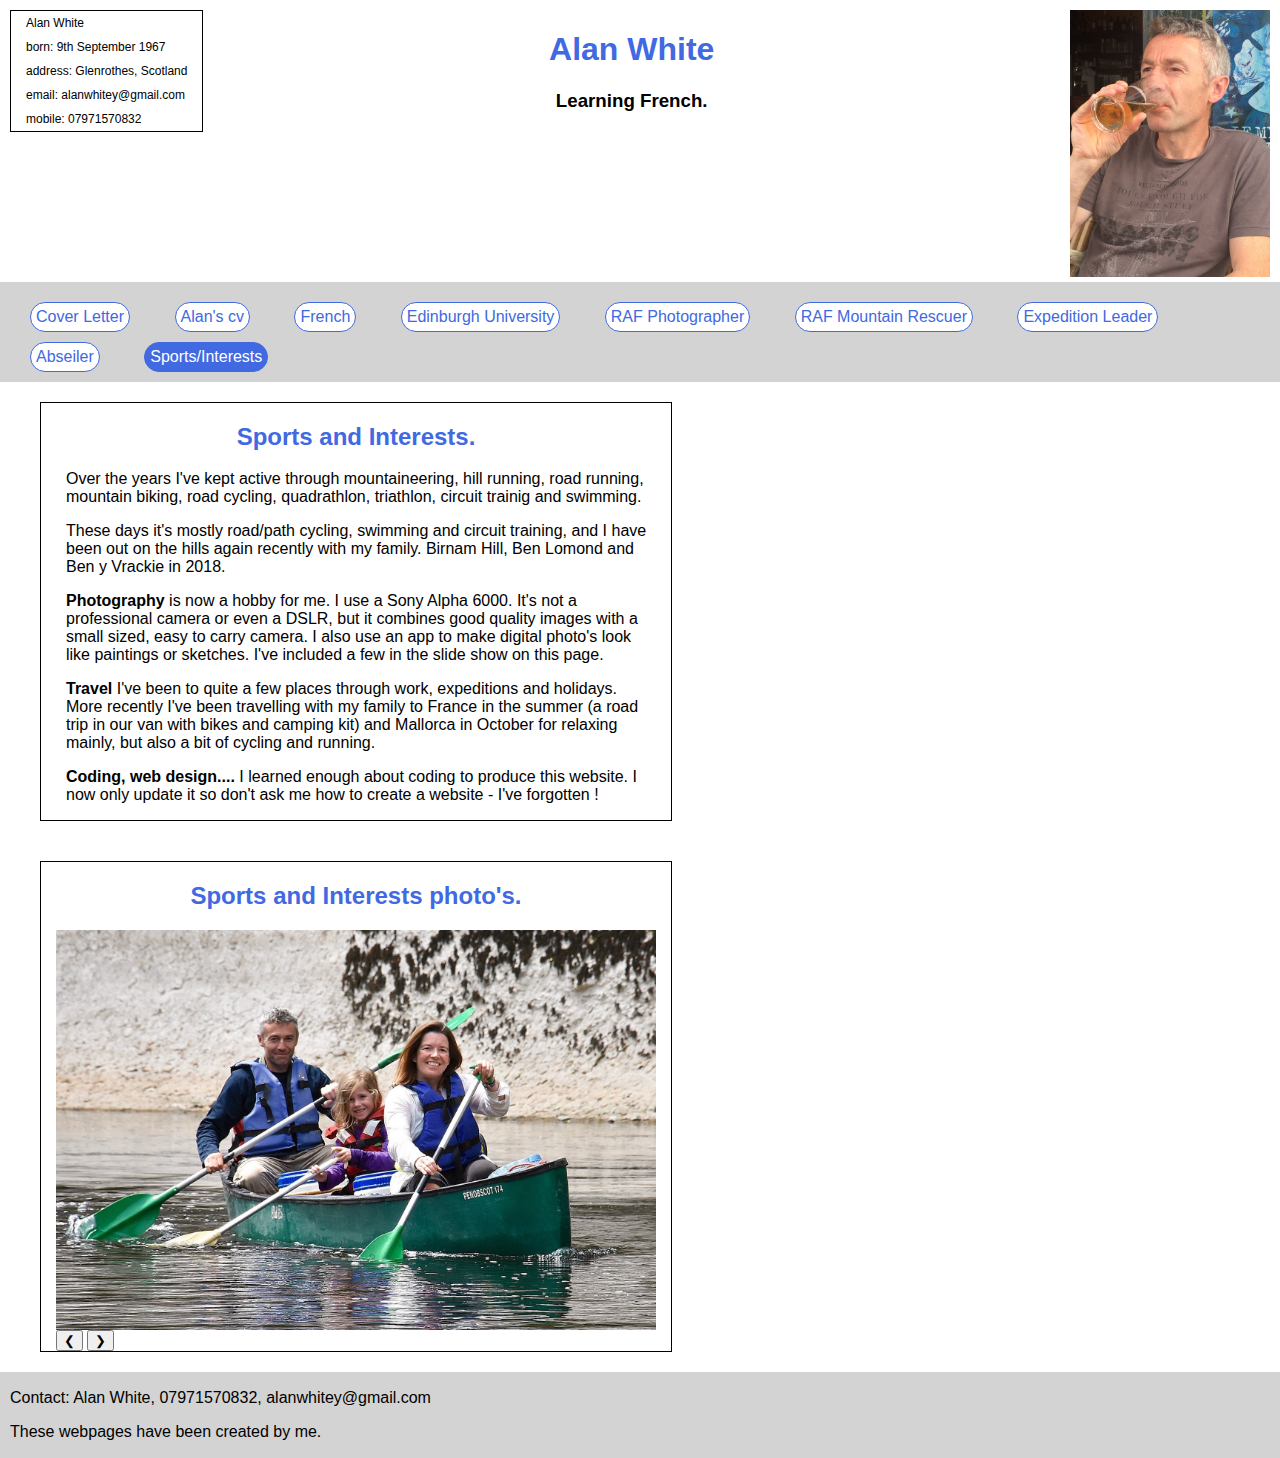
<file: SportsInterests.html>
<!DOCTYPE html>
<html>

<head>
  <title>Alan's cv, Sports/Interests</title>
  <link rel="stylesheet" type="text/css" href="alancv.css">
  <style>

  </style>
  <script>The *script* element is used to define client-side JavaScripts.</script>
  <base https://alan-white.github.io/CV/index.html/>
  <meta charset="UTF-8">
  <meta name="description" content="Alan's cv / Sports and Interests">
  <meta name="keywords" content="HTML,CSS,XML,JavaScript,Alan">
  <meta name="author" content="Alan White">
  <meta name="viewport" content="width=device-width, initial-scale=1.0">
  <meta http-equiv="refresh" content="30">
</head>

<body>

<header>
  <ul>
    <li>Alan White</li>
    <li>born: 9th September 1967</li>
    <li>address: Glenrothes, Scotland</li>
    <li>email: alanwhitey@gmail.com</li>
    <li>mobile: 07971570832</li>
  </ul>

  <img src="alanphoto.jpg" alt="photo of Alan" style="width:200px; height:auto;"/>

  <h1>Alan White</h1>

  <h3>Learning French.</h3>

</header>


<nav>
    <a href="index.html" target="_self">Cover Letter</a>
    <a href="alancv.html" target="_self">Alan's cv</a>
    <a href="french.html" target="_self">French</a>
    <a href="EdinburghUniversity.html" target="_self">Edinburgh University</a>
    <a href="RAFPhotographer.html" target="_self">RAF Photographer</a>
    <a href="RAFMRT.html" target="_self">RAF Mountain Rescuer</a>
    <a href="ExpeditionLeader.html" target="_self">Expedition Leader</a>
    <a href="abseiler.html" target="_self">Abseiler</a>
    <a class="active" href="SportsInterests.html" target="_self">Sports/Interests</a>

</nav>

<div class=rwd>

  <h2>Sports and Interests.</h2>

    <p>Over the years I've kept active through mountaineering, hill running, road running, mountain biking, road cycling, quadrathlon, triathlon, circuit trainig and swimming.</p>

    <p>These days it's mostly road/path cycling, swimming and circuit training, and I have been out on the hills again recently with my family.  Birnam Hill, Ben Lomond and Ben y Vrackie in 2018.</p>

    <p><b>Photography</b> is now a hobby for me.  I use a Sony Alpha 6000.
      It's not a professional camera or even a DSLR, but it combines good quality images with a small sized, easy to carry camera.
      I also use an app to make digital photo's look like paintings or sketches.  I've included a few in the slide show on this page.</p>

    <p><b>Travel</b> I've been to quite a few places through work, expeditions and holidays.
      More recently I've been travelling with my family to France in the summer (a road trip in our van with bikes and camping kit) and
      Mallorca in October for relaxing mainly, but also a bit of cycling and running.</p>

    <p><b>Coding, web design....</b> I learned enough about coding to produce this website. I now only update it so don't ask me how to create a website - I've forgotten !</p>

</div>



<div class=rwd>
<h2>Sports and Interests photo's.</h2>

<div>
  <img class="mySlides" src="sport1.jpg" style="width:100%">
  <img class="mySlides" src="sport10.jpg" style="width:100%">
  <img class="mySlides" src="sport2.jpg" style="width:100%">
  <img class="mySlides" src="sport11.jpg" style="width:100%">
  <img class="mySlides" src="sport3.jpg" style="width:100%">
  <img class="mySlides" src="sport12.jpg" style="width:100%">
  <img class="mySlides" src="sport4.jpg" style="width:100%">
  <img class="mySlides" src="sport13.jpg" style="width:100%">
  <img class="mySlides" src="sport5.jpg" style="width:100%">
  <img class="mySlides" src="sport6.jpg" style="width:100%">
  <img class="mySlides" src="sport7.jpg" style="width:100%">
  <img class="mySlides" src="sport9.jpg" style="width:100%">

  <button class="w3-button w3-black w3-display-left" onclick="plusDivs(-1)">&#10094;</button>
  <button class="w3-button w3-black w3-display-right" onclick="plusDivs(1)">&#10095;</button>
</div>

<script>
var slideIndex = 1;
showDivs(slideIndex);

function plusDivs(n) {
  showDivs(slideIndex += n);
}

function showDivs(n) {
  var i;
  var x = document.getElementsByClassName("mySlides");
  if (n > x.length) {slideIndex = 1}
  if (n < 1) {slideIndex = x.length}
  for (i = 0; i < x.length; i++) {
     x[i].style.display = "none";
  }
  x[slideIndex-1].style.display = "block";
}
</script>
</div>

<br/>

<footer style="clear: left;">
  <p>Contact: Alan White, 07971570832, alanwhitey@gmail.com</p>
  <p> These webpages have been created by me.</p>
</footer>
</body>
</html>
</file>
<file: alancv.css>
/*Alan's cv*/

body {
    background-color: #FFFFFF;
    color: #000000;
    border: none;
    margin: 0px;
    font-family: Arial, Helvetica, sans-serif;
}

p {padding-left: 10px}

header {
    display:inline-block;
    position: static;
    width: 100%;
    margin: 10px 0px 0px 0px;
}

header ul {
    float: left;
    margin: 0px 0px 0px 0px;
    list-style-type: none;
    font-size: 12px;
    border: 1px solid black;
    margin: 0px 0px 0px 10px;
    padding: 0px 10px 0px 10px;
}

header img {
    float: right;
    margin: 0 10px 5px 10px;
}

.rwd {
  float: left;
  margin: 20px 0px 20px 40px;
  padding: 0 15px 0 15px;
  max-width: 600px;
  height: auto;
  border: 1px solid black;
  }

h1 {
    text-align:center;
    color:#4169E1;
}

h2 {
    text-align:center;
    color:#4169E1;
    margin-left: 0px;
}

h3 {
    text-align:center;
    color: none;
}

nav {
    display: inline-block;
    width: 100%;
    height: auto;
    background-color:lightgrey;
    padding:10px;
}

nav a {
    display: inline-block;
    margin: 10px 20px 0px 20px;
}

nav a.active {
    background-color: royalblue; color: #FFFFFF;
}

a:link, a:visited {
    background-color: #FFFFFF;
    color: #4169E1;
    border:1px solid #4169E1;
    border-radius:20px;
    padding:5px;
    text-decoration: none;
}

a:hover {
    background-color: #4169E1;
    color: #FFFFFF;
}

a:active {
    background-color: lightblue;
    color: #FFFFFF;
}

li {
    padding: 5px;
}

footer {
    clear: left;
    width:100%;
    background-color:lightgrey;
    padding: 1px 0px 1px 0px;

}
</file>
